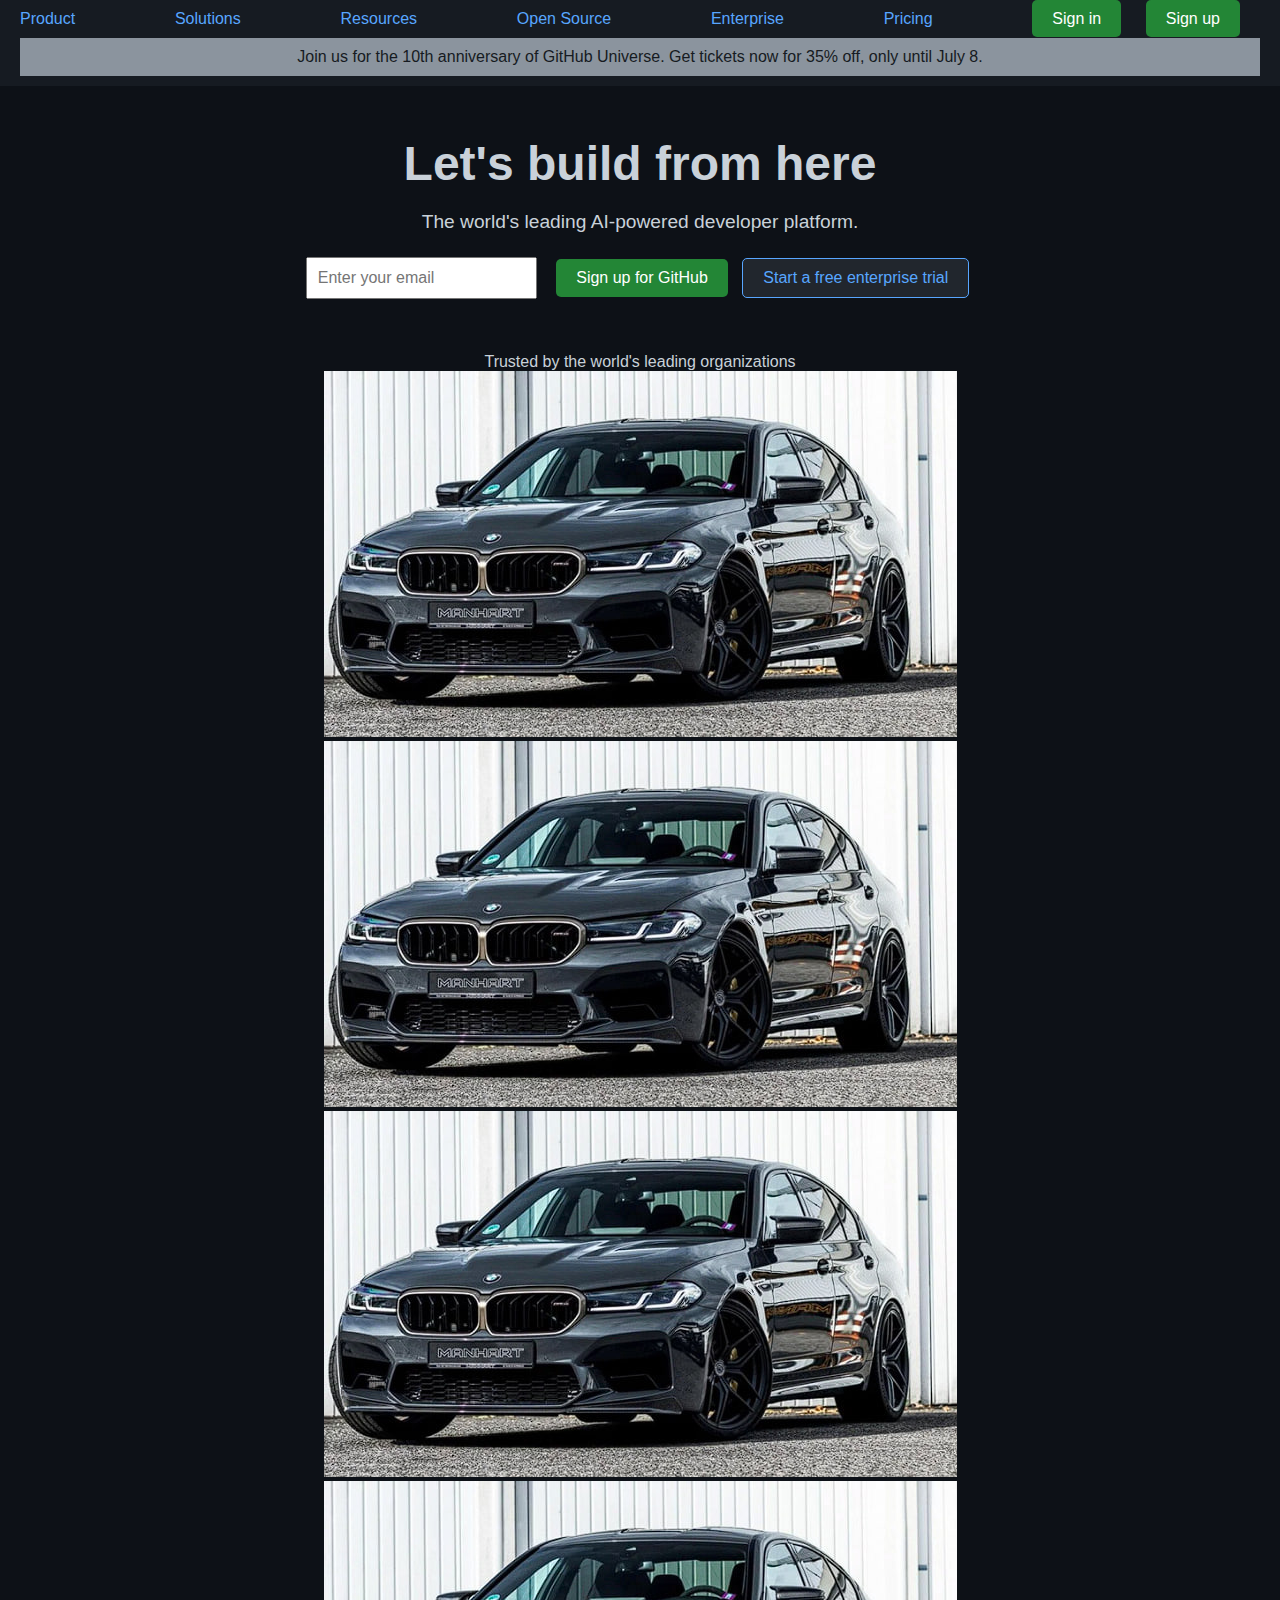
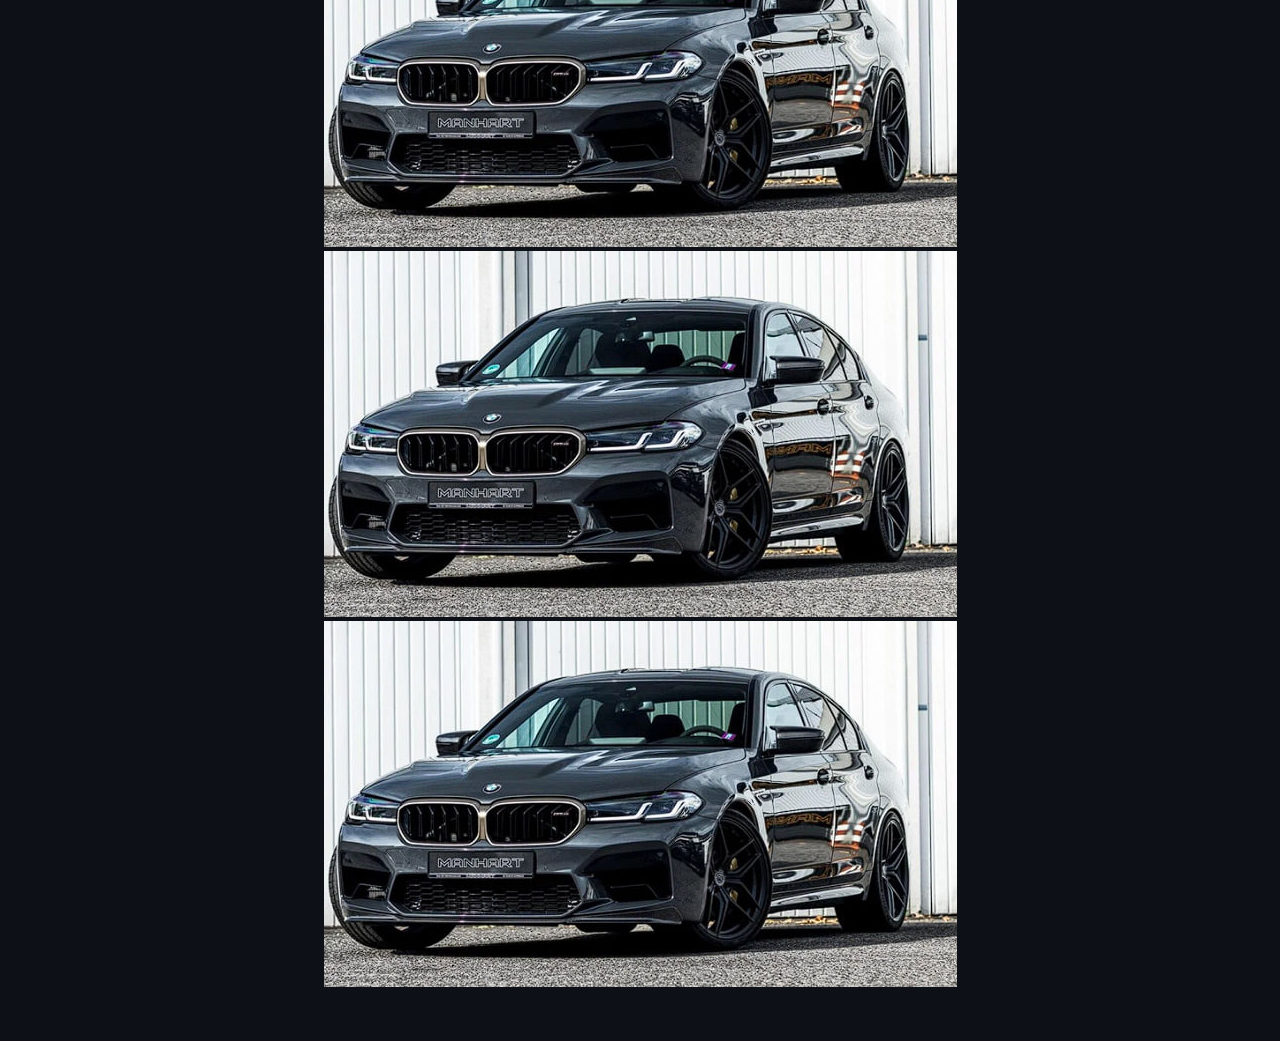
<file: vunderkind/index.html>
<!DOCTYPE html>
<html lang="en">
<head>
    <meta charset="UTF-8">
    <meta name="viewport" content="width=device-width, initial-scale=1.0">
    <title>GitHub Landing Page</title>
    <link rel="stylesheet" href="./css/main.css">
</head>
<body>
    <header>
        <div class="navbar">
            <a href="#">Product</a>
            <a href="#">Solutions</a>
            <a href="#">Resources</a>
            <a href="#">Open Source</a>
            <a href="#">Enterprise</a>
            <a href="#">Pricing</a>
            <div class="auth">
                <a href="#">Sign in</a>
                <a href="#">Sign up</a>
            </div>
        </div>
        <div class="announcement">
            Join us for the 10th anniversary of GitHub Universe. Get tickets now for 35% off, only until July 8.
        </div>
    </header>
    <main>
        <div class="main-content">
            <h1>Let's build from here</h1>
            <p>The world's leading AI-powered developer platform.</p>
            <input type="email" placeholder="Enter your email" id="email">
            <button id="signup-button">Sign up for GitHub</button>
            <button id="enterprise-button">Start a free enterprise trial</button>
        </div>
        <div class="trusted">
            Trusted by the world's leading organizations
            <div class="logos">
                <img src="./2.jpg" alt="3M">
                <img src="./2.jpg" alt="KPMG">
                <img src="./2.jpg" alt="Mercedes-Benz">
                <img src="./2.jpg" alt="SAP">
                <img src="./2.jpg" alt="P&G">
                <img src="./2.jpg" alt="TELUS">
            </div>
        </div>
    </main>
</body>
</html>
</file>
<file: vunderkind/css/main.css>
body {
    font-family: Arial, sans-serif;
    background-color: #0d1117;
    color: #c9d1d9;
    margin: 0;
    padding: 0;
}

header {
    background-color: #161b22;
    padding: 10px 20px;
    display: flex;
    flex-direction: column;
}

.navbar {
    display: flex;
    justify-content: space-between;
    align-items: center;
}

.navbar a {
    color: #58a6ff;
    text-decoration: none;
    margin-right: 20px;
}

.auth a {
    background-color: #238636;
    padding: 10px 20px;
    color: #fff;
    text-decoration: none;
    border-radius: 5px;
}

.announcement {
    background-color: #8b949e;
    color: #161b22;
    padding: 10px;
    text-align: center;
    margin-top: 10px;
}

.main-content {
    text-align: center;
    margin: 50px 0;
}

.main-content h1 {
    font-size: 3em;
    margin-bottom: 20px;
}

.main-content p {
    font-size: 1.2em;
    margin-bottom: 20px;
}

#email {
    padding: 10px;
    font-size: 1em;
    margin-right: 10px;
}

#signup-button, #enterprise-button {
    padding: 10px 20px;
    font-size: 1em;
    margin: 5px;
    cursor: pointer;
}

#signup-button {
    background-color: #238636;
    color: #fff;
    border: none;
    border-radius: 5px;
}

#enterprise-button {
    background-color: #21262d;
    color: #58a6ff;
    border: 1px solid #58a6ff;
    border-radius: 5px;
}

.trusted {
    text-align: center;
    margin: 50px 0;
}

.logos img {
    margin: 0 10px;
}
</file>
